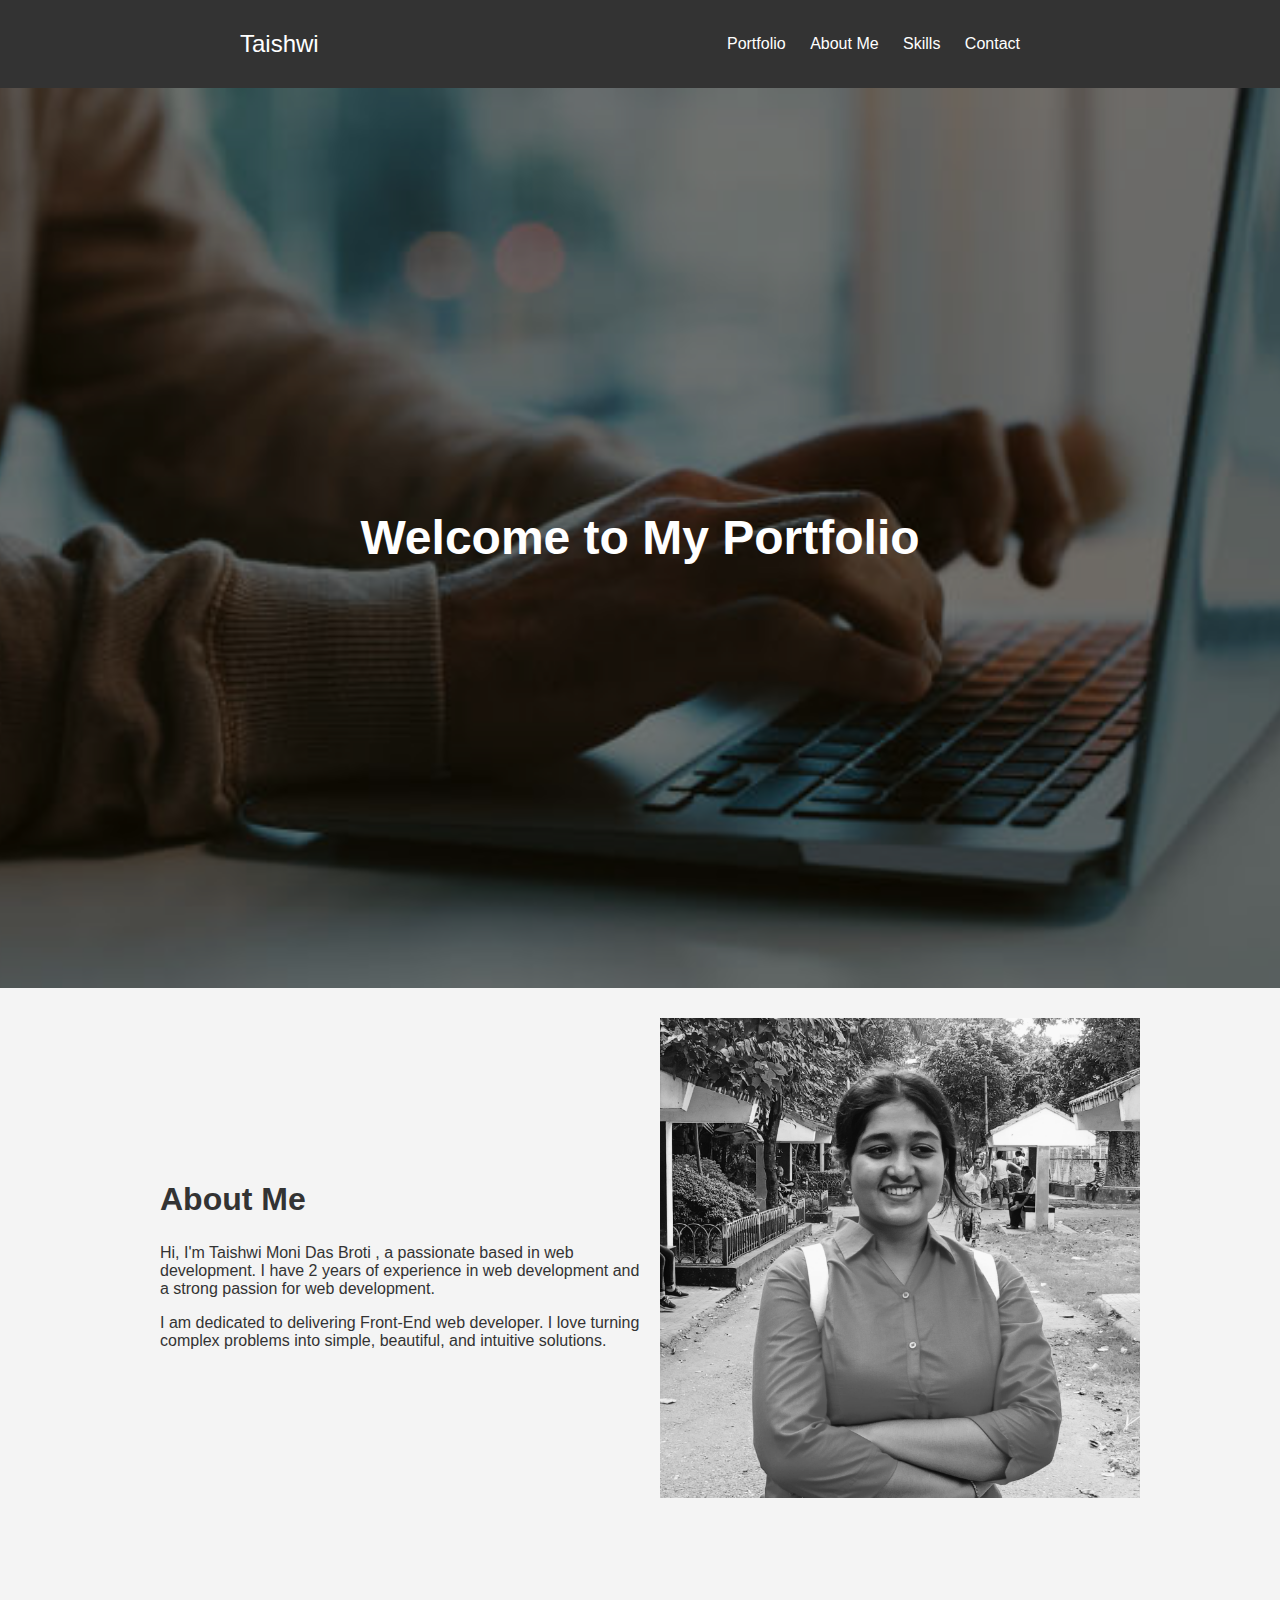
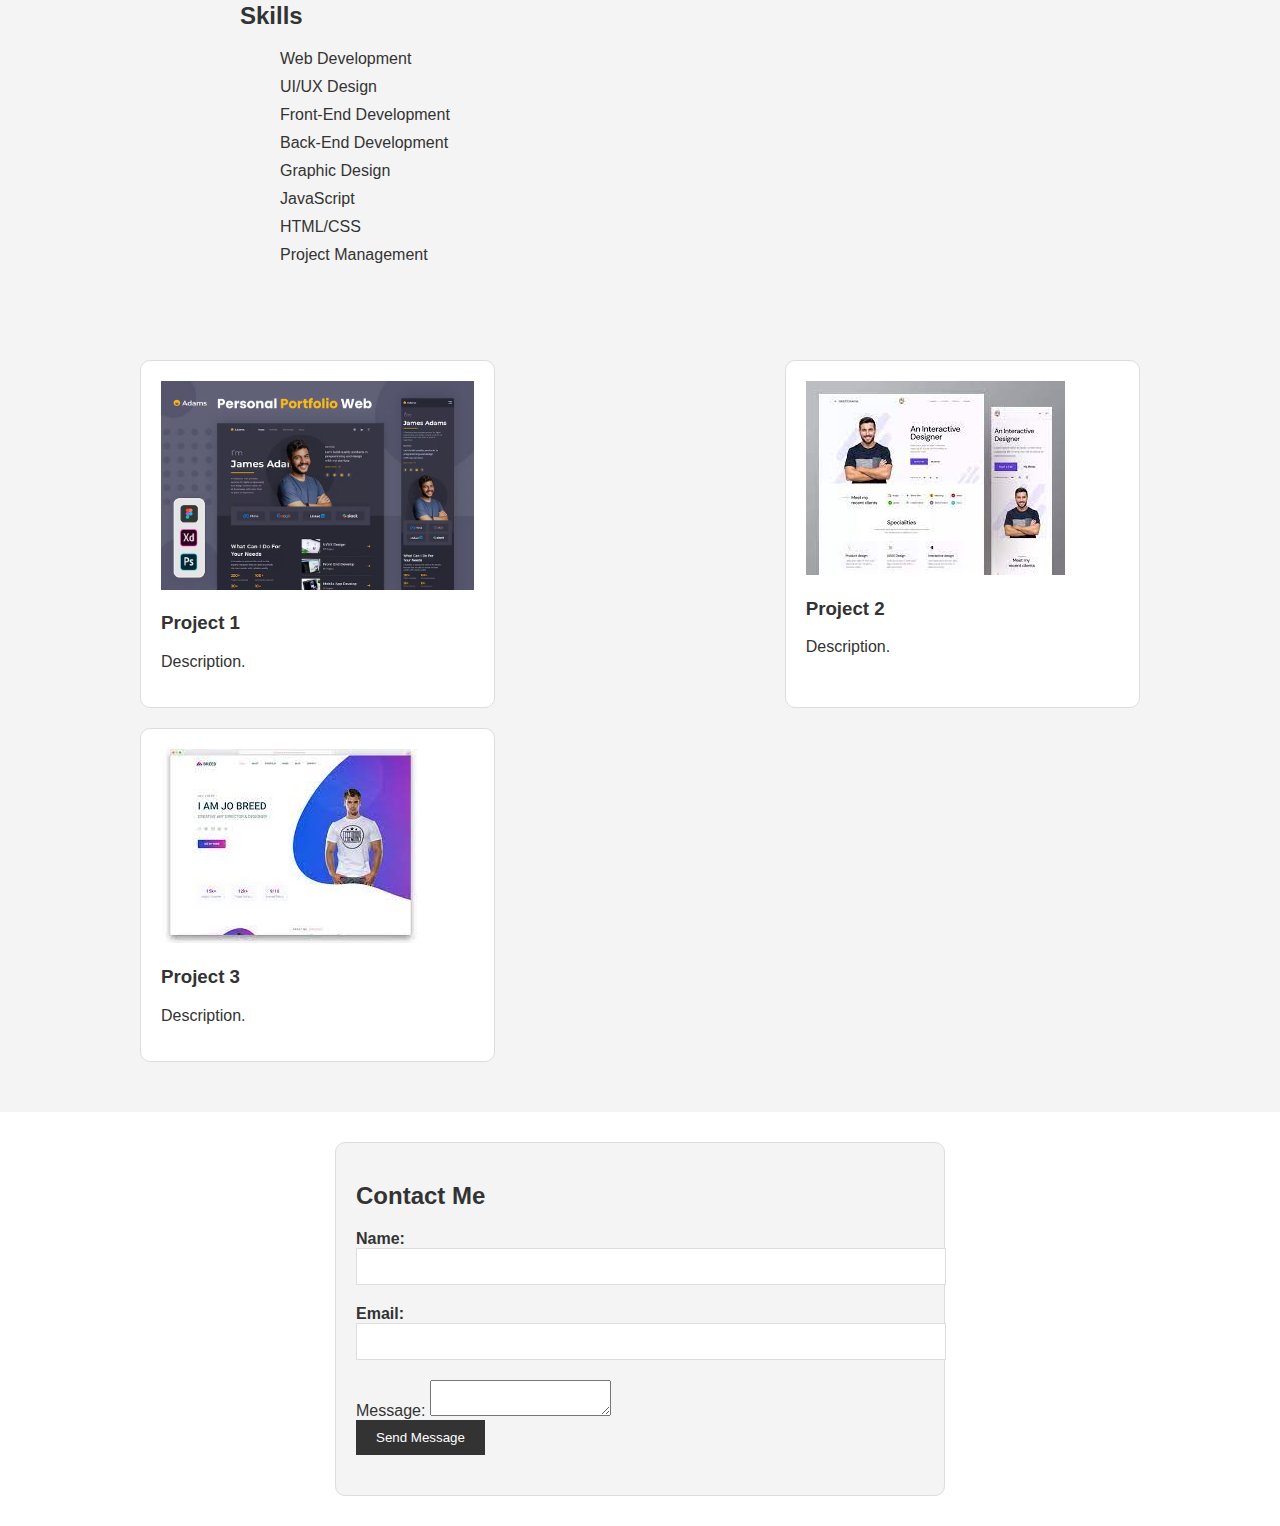
<file: task2/index.html>
<!DOCTYPE html>
<html>
<head>
    <meta charset="UTF-8">
    <title>Portfolio</title>
    <style>
        body {
            font-family: Arial, sans-serif;
            background-color: #f4f4f4;
            margin: 0;
            padding: 0;
            color: #333;
        }

        header {
            background-color: #333;
            color: #fff;
            text-align: center;
            padding: 10px 0;
        }

        .container {
            max-width: 800px;
            margin: 0 auto;
            padding: 20px;
        }

        .header-content {
            display: flex;
            justify-content: space-between;
            align-items: center;
        }

        .logo {
            font-size: 1.5em;
        }

        .navigation {
            list-style: none;
            margin: 0;
            padding: 0;
        }

        .navigation li {
            display: inline;
            margin-right: 20px;
        }

        .navigation a {
            color: #fff;
            text-decoration: none;
        }

        .hero {
            position: relative;
            width: 100%;
            height: 100vh;
            background-image: url('baner.jpeg');
            background-size: cover;
            background-position: center;
        }

        .overlay {
            position: absolute;
            top: 0;
            left: 0;
            width: 100%;
            height: 100%;
            background: rgba(0, 0, 0, 0.5);
        }

        .text {
            position: absolute;
            top: 50%;
            left: 50%;
            transform: translate(-50%, -50%);
            text-align: center;
            color: #fff;
        }

        .text h1 {
            font-size: 3em;
        }

        .about-section {
            padding: 30px;
        }

        .about-container {
            max-width: 1000px;
            margin: 0 auto;
            display: flex;
            align-items: center;
        }

        .about-text {
            flex: 1;
            padding: 20px;
        }

        .about-text h2 {
            font-size: 2em;
        }

        .about-image {
            flex: 1;
            text-align: center;
        }

        .about-image img {
            max-width: 100%;
        }

        .skills-section {
            background-color: #fff;
            padding: 30px;
        }

        .skills-section h2 {
            color: #333;
        }

        .skills-section ul {
            list-style: none;
        }

        .skills-section li {
            margin-bottom: 10px;
        }

        .portfolio-section {
            padding: 30px;
        }

        .portfolio-container {
            max-width: 1000px;
            margin: 0 auto;
            display: flex;
            justify-content: space-between;
            flex-wrap: wrap;
        }

        .portfolio-item {
            flex: 0 0 calc(33.333% - 20px); 
            margin-bottom: 20px;
            background: #fff;
            border: 1px solid #ddd;
            border-radius: 10px;
            padding: 20px;
        }

        .portfolio-item img {
            max-width: 100%;
        }

        .about-section {
            padding: 30px;
        }

        .about-container {
            max-width: 1000px;
            margin: 0 auto;
            display: flex;
            align-items: center;
        }

        .about-text {
            flex: 1;
            padding: 20px;
        }

        .about-text h2 {
            font-size: 2em;
        }

        .about-image {
            flex: 1;
            text-align: center;
        }

        .about-image img {
            max-width: 100%;
        }

        .skills-section {
            background-color: #f4f4f4;
            padding: 30px;
        }

        .contact-section {
            background-color: #fff;
            padding: 30px;
        }

        .contact-container {
            max-width: 50%;
            margin: 0 auto;
        }

        .contact-form {
            background-color: #f4f4f4;
            padding: 20px;
            border: 1px solid #ddd;
            border-radius: 10px;
        }

        .form-group {
            margin-bottom: 20px;
        }

        .form-group label {
            display: block;
            font-weight: bold;
        }

        .form-group input,
        .form-group textarea {
            width: 100%;
            padding: 10px;
            border: 1px solid #ddd;
        }

        .form-group textarea {
            height: 150px;
        }

        .form-group button {
            background-color: #333;
            color: #fff;
            border: none;
            padding: 10px 20px;
            cursor: pointer;
        }
    </style>
</head>
<body>
    <header>
        <div class="container">
            <div class="header-content">
                <div class="logo">Taishwi   </div>
                <ul class="navigation">
                    <li><a href="#portfolio">Portfolio</a></li>
                    <li><a href="#about">About Me</a></li>
                    <li><a href="#skills">Skills</a></li>
                    <li><a href="#contact">Contact</a></li>
                </ul>
            </div>
        </div>
    </header>

    <div class="hero">
        <div class="overlay"></div>
        <div class="text">
            <h1>Welcome to My Portfolio</h1>
        </div>
    </div>

    <section id="about" class="about-section">
        <div class="about-container">
            <div class="about-text">
                <h2>About Me</h2>
                <p>Hi, I'm Taishwi Moni Das Broti , a passionate based in web development. I have 2 years of experience in web development and a strong passion for web development.</p>
                <p>I am dedicated to delivering Front-End web developer. I love turning complex problems into simple, beautiful, and intuitive solutions.</p>
            </div>
            <div class="about-image">
                <img src="banner.jpg" alt="Your Photo"> 
            </div>
        </div>
    </section>

    <section id="skills" class="skills-section">
        <div class="container">
            <h2>Skills</h2>
            <ul>
                <li>Web Development</li>
                <li>UI/UX Design</li>
                <li>Front-End Development</li>
                <li>Back-End Development</li>
                <li>Graphic Design</li>
                <li>JavaScript</li>
                <li>HTML/CSS</li>
                <li>Project Management</li>
                <!-- Add your specific skills here -->
            </ul>
        </div>
    </section>

    <section id="portfolio" class="portfolio-section">
        <div class="portfolio-container">
            <div class="portfolio-item">
                <img src="1stproject.avif" alt="Project 1"> 
                <h3>Project 1</h3>
                <p>Description.</p>
            </div>
            <div class="portfolio-item">
                <img src="2ndproject.jpeg" alt="Project 2"> 
                <h3>Project 2</h3>
                <p>Description.</p>
            </div>
            <div class="portfolio-item">
                <img src="3rdproject.jpeg" alt="Project 3"> 
                <h3>Project 3</h3>
                <p>Description.</p>
            </div>
            <!-- Add more project items as needed -->
        </div>
    </section>

    <section id="contact" class="contact-section">
        <div class="contact-container">
            <div class="contact-form">
                <h2>Contact Me</h2>
                <form>
                    <div class="form-group">
                        <label for="name">Name:</label>
                        <input type="text" id="name" name="name" required>
                    </div>
                    <div class="form-group">
                        <label for="email">Email:</label>
                        <input type="email" id="email" name="email" required>
                    </div>
                    <div class "form-group">
                        <label for="message">Message:</label>
                        <textarea id="message" name="message" required></textarea>
                    </div>
                    <div class="form-group">
                        <button type="submit">Send Message</button>
                    </div>
                </form>
            </div>
        </div>
    </section>

 

</body>
</html>
</file>
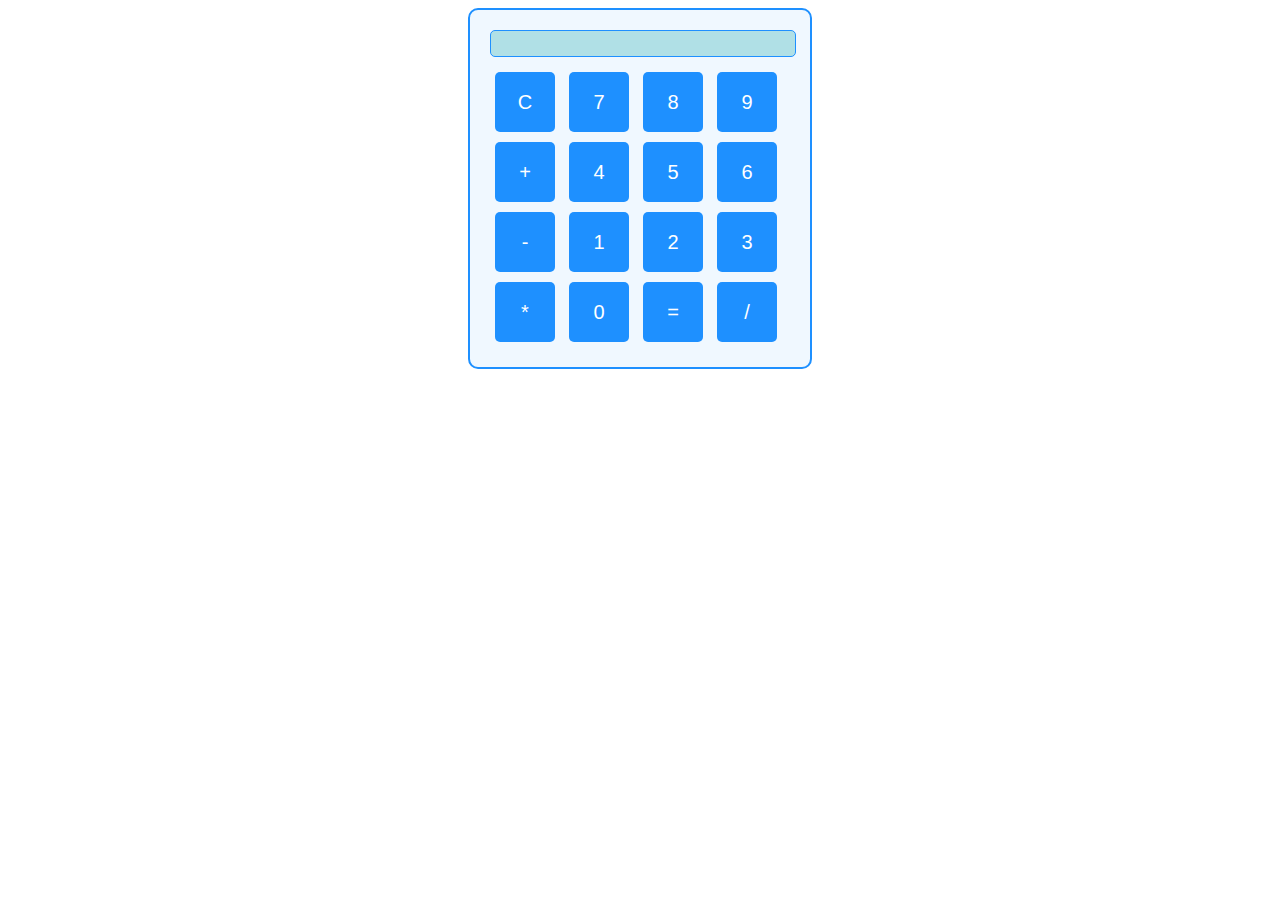
<file: task3/index.html>
<!DOCTYPE html>
<html lang="en">
<head>
    <meta charset="UTF-8">
    <meta name="viewport" content="width=device-width, initial-scale=1.0">
    <title>Calculator</title>
    <link rel="stylesheet" href="style.css">
</head>
<body>
    <div id="calculator">
        <input type="text" id="display" readonly>
        <button class="btn" onclick="clearDisplay()">C</button>
        <button class="btn" onclick="appendToDisplay('7')">7</button>
        <button class="btn" onclick="appendToDisplay('8')">8</button>
        <button class="btn" onclick="appendToDisplay('9')">9</button>
        <button class="btn" onclick="appendToDisplay('+')">+</button>
        <button class="btn" onclick="appendToDisplay('4')">4</button>
        <button class="btn" onclick="appendToDisplay('5')">5</button>
        <button class="btn" onclick="appendToDisplay('6')">6</button>
        <button class="btn" onclick="appendToDisplay('-')">-</button>
        <button class="btn" onclick="appendToDisplay('1')">1</button>
        <button class="btn" onclick="appendToDisplay('2')">2</button>
        <button class="btn" onclick="appendToDisplay('3')">3</button>
        <button class="btn" onclick="appendToDisplay('*')">*</button>
        <button class="btn" onclick="appendToDisplay('0')">0</button>
        <button class="btn" onclick="calculateResult()">=</button>
        <button class="btn" onclick="appendToDisplay('/')">/</button>
    </div>
    
    <script>
        function appendToDisplay(value) {
            document.getElementById("display").value += value;
        }

        function clearDisplay() {
            document.getElementById("display").value = "";
        }

        function calculateResult() {
            try {
                document.getElementById("display").value = eval(document.getElementById("display").value);
            } catch (error) {
                document.getElementById("display").value = "Error";
            }
        }
    </script>
</body>
</html>
</file>
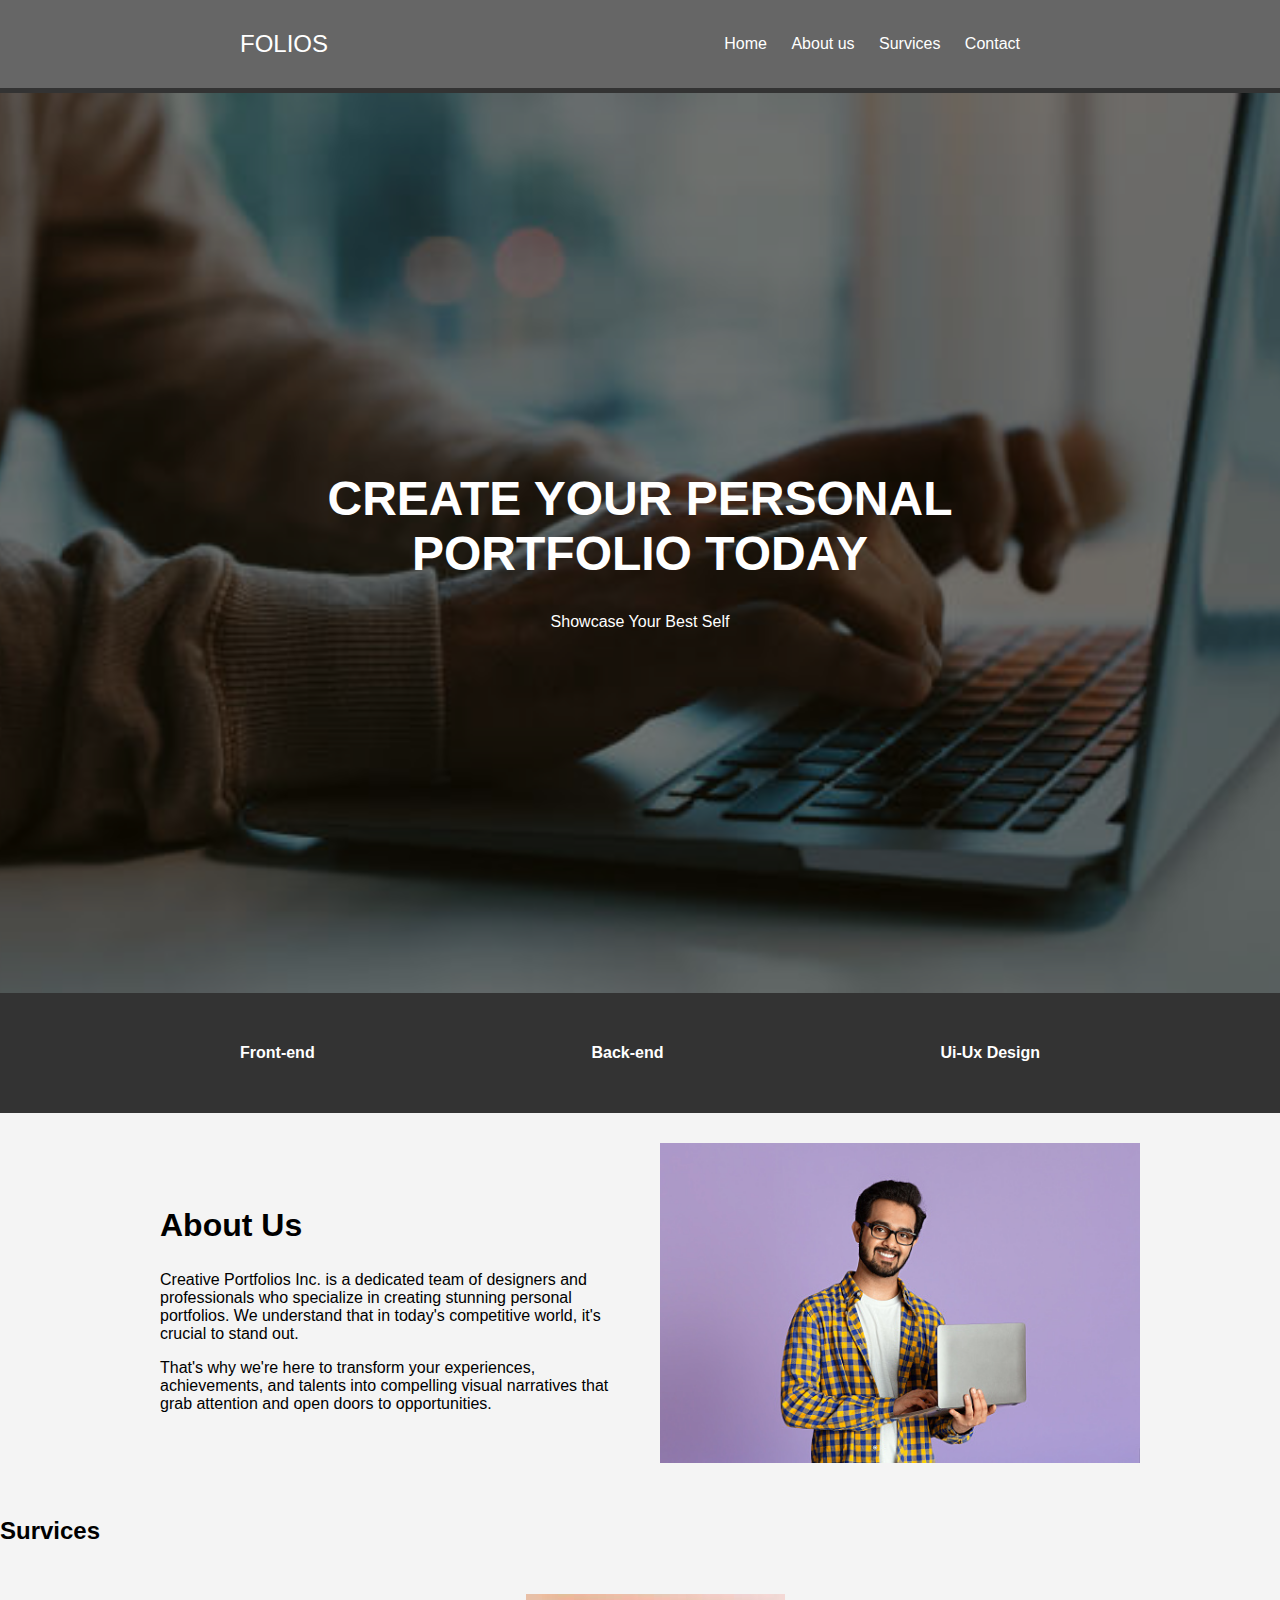
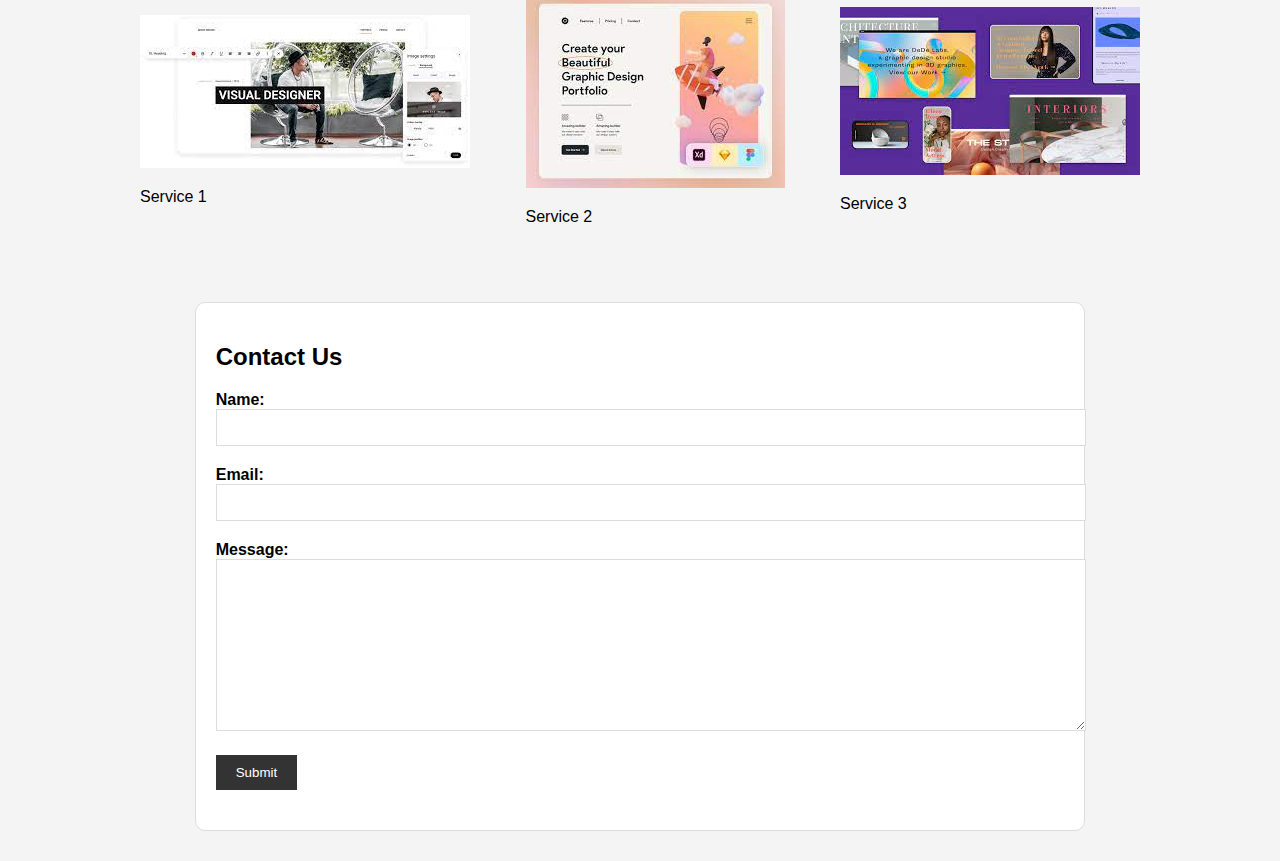
<file: task1/indexs.html>
<!DOCTYPE html>
<html>
<head>
    <meta charset="UTF-8">
    <title>Landing Page</title>
    <link rel="stylesheet" href="styles.css">
</head>
<body>
    <header>
        <div class="container">
            <div class="header-content">
                <div class="company-name">FOLIOS</div>
                <ul class="navigation">
                    <li><a href="#">Home</a></li>
                    <li><a href="#">About us</a></li>
                    <li><a href="#">Survices</a></li>
                    <li><a href="#">Contact</a></li>
                </ul>
            </div>
        </div>
    </header>

    <div class="image-container">
        <div class="overlay"></div>
        <div class="text">
            <h1>CREATE YOUR PERSONAL PORTFOLIO TODAY</h1>
            <p>Showcase Your Best Self</p>
        </div>
    </div>

    <div class="details-bar">
        <div class="details">
            <div class="detail-item">Front-end</div>
            <div class="detail-item">Back-end</div>
            <div class="detail-item">Ui-Ux Design</div>
        </div>
    </div>

    <section class="about-section">
        <div class="about-container">
            <div class="about-text">
                <h2>About Us</h2>
                <p>Creative Portfolios Inc. is a dedicated team of designers and professionals who specialize in creating stunning personal portfolios. We understand that in today's competitive world, it's crucial to stand out.</p>
                <p>That's why we're here to transform your experiences, achievements, and talents into compelling visual narratives that grab attention and open doors to opportunities.</p>
            </div>
            <div class="about-image">
                <img src="aboutus.jpg" alt="About Us Image"> 
            </div>
        </div>
    </section>

    <h2>Survices</h2>
    <section class="services-section">
        
        <div class="services-container">
            <div class="service">
                <img src="project1.jpeg" alt="Service 1"> 
                <p>Service 1</p>
            </div>
            <div class="service">
                <img src="project2.jpeg" alt="Service 2"> 
                <p>Service 2</p>
            </div>
            <div class="service">
                <img src="project3.jpeg" alt="Service 3"> 
                <p>Service 3</p>
            </div>
        </div>
    </section>
    
    <section class="contact-section">
        <div class="contact-container">
            <div class="contact-form">
                <h2>Contact Us</h2>
                <form>
                    <div class="form-group">
                        <label for="name">Name:</label>
                        <input type="text" id="name" name="name" required>
                    </div>
                    <div class="form-group">
                        <label for="email">Email:</label>
                        <input type="email" id="email" name="email" required>
                    </div>
                    <div class="form-group">
                        <label for="message">Message:</label>
                        <textarea id="message" name="message" required></textarea>
                    </div>
                    <div class="form-group">
                        <button type="submit">Submit</button>
                    </div>
                </form>
            </div>
        </div>
    </section>

</body>
</html>
</file>
<file: task3/style.css>
#calculator{
            width: 300px;
            margin: 0 auto;
            padding: 20px;
            border: 2px solid #1E90FF; /* Blue border */
            border-radius: 10px;
            background: #F0F8FF; /* Light blue background */
        }
        input[type="text"] {
            width: 100%;
            font-size: 20px;
            margin-bottom: 10px;
            background: #B0E0E6; /* Blue background for display */
            color: #000; /* Black text color */
            border: 1px solid #1E90FF; /* Blue border for display */
            border-radius: 5px;
        }
        .btn {
            width: 60px;
            height: 60px;
            font-size: 20px;
            margin: 5px;
            background: #1E90FF; /* Blue background for buttons */
            color: #FFF; /* White text color for buttons */
            border: none;
            border-radius: 5px;
        }
</file>
<file: task1/styles.css>
body {
    font-family: Arial, sans-serif;
    background-color: #f4f4f4;
    margin: 0;
    padding: 0;
}

header {
    background-color: #666;
    color: #fff;
    text-align: center;
    padding: 10px 0;
    border-bottom: 5px solid #333;
}

.container {
    max-width: 800px;
    margin: 0 auto;
    padding: 20px;
}

.header-content {
    display: flex;
    justify-content: space-between;
    align-items: center;
}

.company-name {
    font-size: 1.5em;
}

.navigation {
    list-style: none;
    margin: 0;
    padding: 0;
}

.navigation li {
    display: inline;
    margin-right: 20px;
}

.navigation a {
    color: #fff;
    text-decoration: none;
}
.image-container {
    position: relative;
    width: 100%;
    height: 100vh;
    background-image: url('banner.jpg'); /* Replace 'your-image.jpg' with your image file */
    background-size: cover;
    background-position: center;
}

.overlay {
    position: absolute;
    top: 0;
    left: 0;
    width: 100%;
    height: 100%;
    background: rgba(0, 0, 0, 0.5); /* Overlay color with transparency */
}

.text {
    position: absolute;
    top: 50%;
    left: 50%;
    transform: translate(-50%, -50%);
    text-align: center;
    color: #fff;
}

.text h1 {
    font-size: 3em;
}
.details-bar {
    background-color: #333;
    color: #fff;
    padding: 10px 0;
    text-align: center;
}

.details {
    display: flex;
    justify-content: space-between;
    align-items: center;
    max-width: 800px;
    margin: 0 auto;
    height: 100px; /* Set the box height to 100px */
}

.detail-item {
    font-weight: bold;
}

.about-section {
    background-color: #f4f4f4;
    padding: 30px;
}

.about-container {
    max-width: 1000px;
    margin: 0 auto;
    display: flex;
    align-items: center;
}

.about-text {
    flex: 1;
    padding: 20px;
}

.about-text h2 {
    font-size: 2em;
}

.about-image {
    flex: 1;
    text-align: center;
}

.about-image img {
    max-width: 100%;
}
.services-section {
    background-color: #f4f4f4;
    padding: 30px;
}

.services-container {
    max-width: 1000px;
    margin: 0 auto;
    display: flex;
    justify-content: space-between;
    align-items: center;
}
.contact-section {
    background-color: #f4f4f4;
    padding: 30px;
}

.contact-container {
    max-width: 73%; /* Make the form wider */
    margin: 0 auto;
}

.contact-form {
    background-color: #fff;
    padding: 20px;
    border: 1px solid #ddd;
    border-radius: 10px; /* Add rounded corners */
}

.form-group {
    margin-bottom: 20px;
}

.form-group label {
    display: block;
    font-weight: bold;
}

.form-group input,
.form-group textarea {
    width: 100%;
    padding: 10px;
    border: 1px solid #ddd;
}

.form-group textarea {
    height: 150px;
}

.form-group button {
    background-color: #333;
    color: #fff;
    border: none;
    padding: 10px 20px;
    cursor: pointer;
}
</file>
